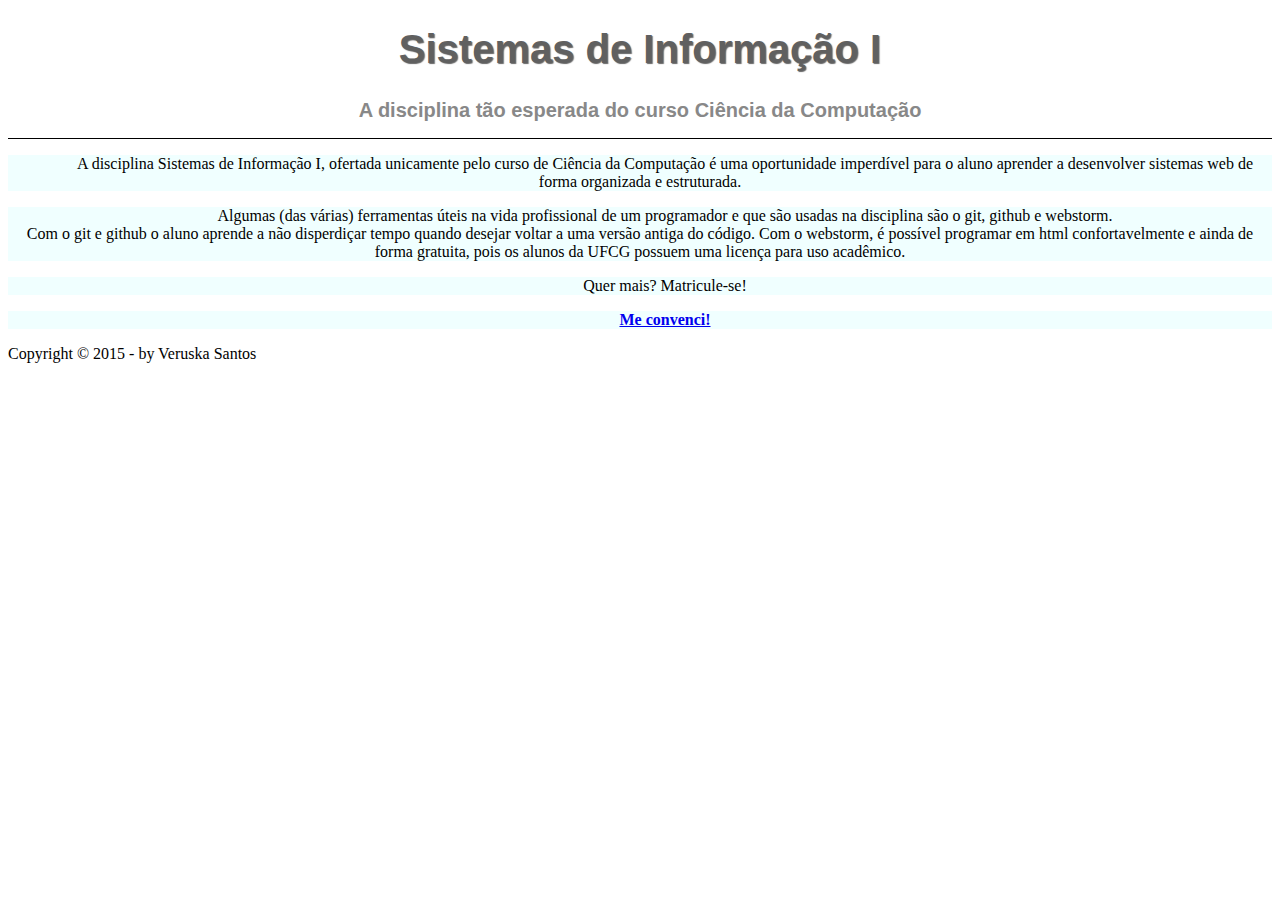
<file: estatica-css/index.html>
<!DOCTYPE html>

<html lang="pt-br">

<head>
    <meta charset="UTF-8"/>
    <link rel="stylesheet" href="estilo.css">
    <title>
        Sistemas de Informação I - UFCG
    </title>

</head>

<body>
<header id="cabecalho">
<h1>Sistemas de Informação I</h1>
<h2> A disciplina tão esperada do curso Ciência da Computação </h2>
</header>

<section id="Informacao">
    <p>A disciplina Sistemas de Informação I, ofertada unicamente pelo curso de Ciência da Computação é uma oportunidade imperdível para o aluno aprender a desenvolver sistemas web de forma organizada e estruturada.</p>
</section>

<section id="Ferramentas">
    <p >Algumas (das várias) ferramentas úteis na vida profissional de um programador e que são usadas na disciplina são o git, github e webstorm. <br>Com o git e github o aluno aprende a não disperdiçar tempo quando desejar voltar a uma versão antiga do código. Com o webstorm, é possível programar em html confortavelmente e ainda de forma gratuita, pois os alunos da UFCG possuem uma licença para uso acadêmico. </p>
</section>

<p >Quer mais? Matricule-se!</p>

<p> <b><a href="form.html">Me convenci!</a></b> </p>

<p><footer id="rodape"> Copyright &copy 2015 - by Veruska Santos</footer></p>
</body>
</html>
</file>
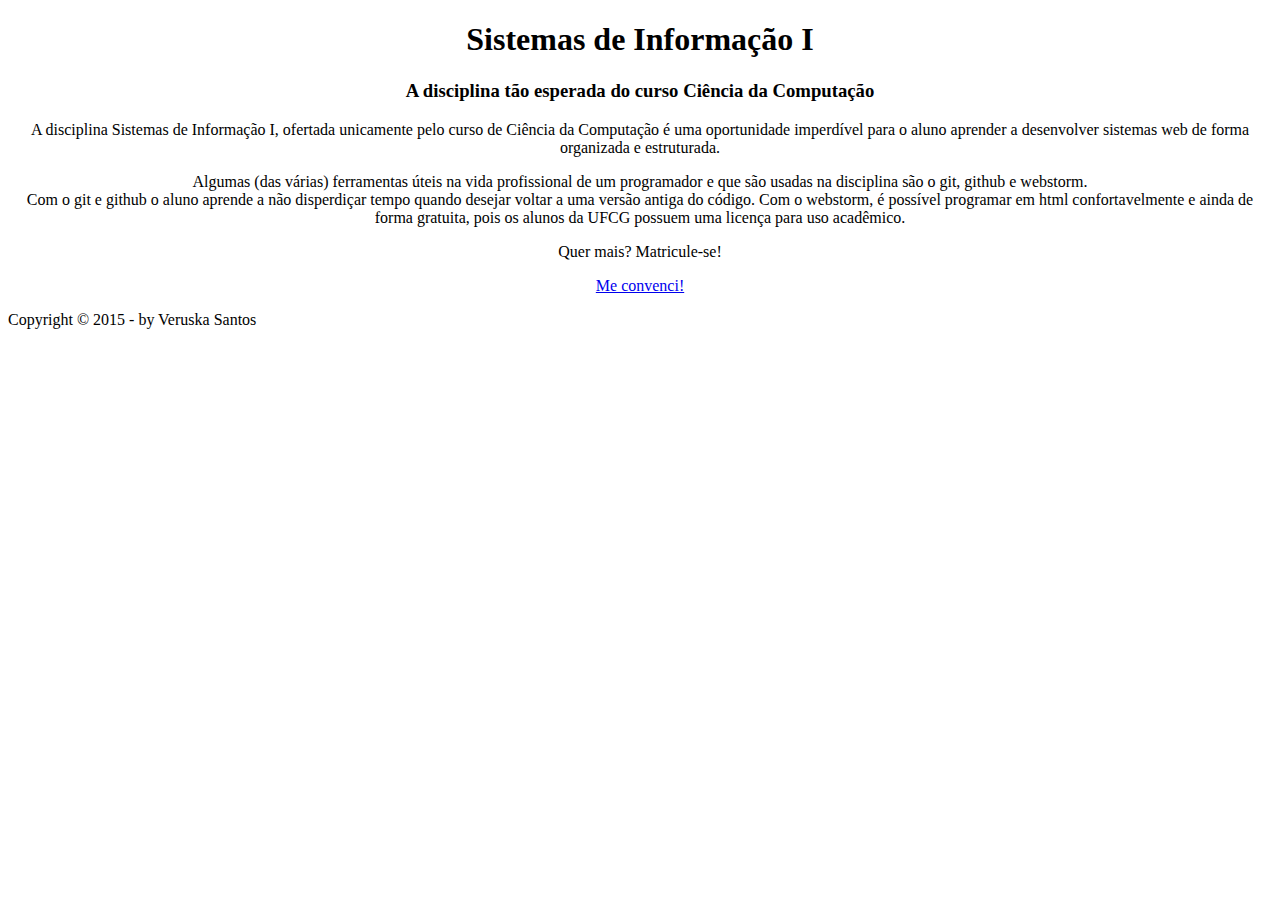
<file: estatica-simples/index.html>
<!DOCTYPE html>

<html lang="pt-br">

<head>

    <meta charset="UTF-8"/>
    <title>
            Sistemas de Informação I - UFCG
    </title>

</head>

<body>

    <h1 align="center">Sistemas de Informação I</h1>
    <h3 align="center"> A disciplina tão esperada do curso Ciência da Computação </h3>

    <section id="Informacao">
        <p align="center" tabindex="50px">A disciplina Sistemas de Informação I, ofertada unicamente pelo curso de Ciência da Computação é uma oportunidade imperdível para o aluno aprender a desenvolver sistemas web de forma organizada e estruturada.</p>
    </section>

    <section id="Ferramentas">
        <p align="center" tabindex="50px">Algumas (das várias) ferramentas úteis na vida profissional de um programador e que são usadas na disciplina são o git, github e webstorm. <br>Com o git e github o aluno aprende a não disperdiçar tempo quando desejar voltar a uma versão antiga do código. Com o webstorm, é possível programar em html confortavelmente e ainda de forma gratuita, pois os alunos da UFCG possuem uma licença para uso acadêmico. </p>
    </section>

    <p align="center">Quer mais? Matricule-se!</p>

    <p align="center"> <a href="form.html">Me convenci!</a> </p>

    <p><footer> Copyright &copy 2015 - by Veruska Santos</footer></p>

</body>
</html>
</file>
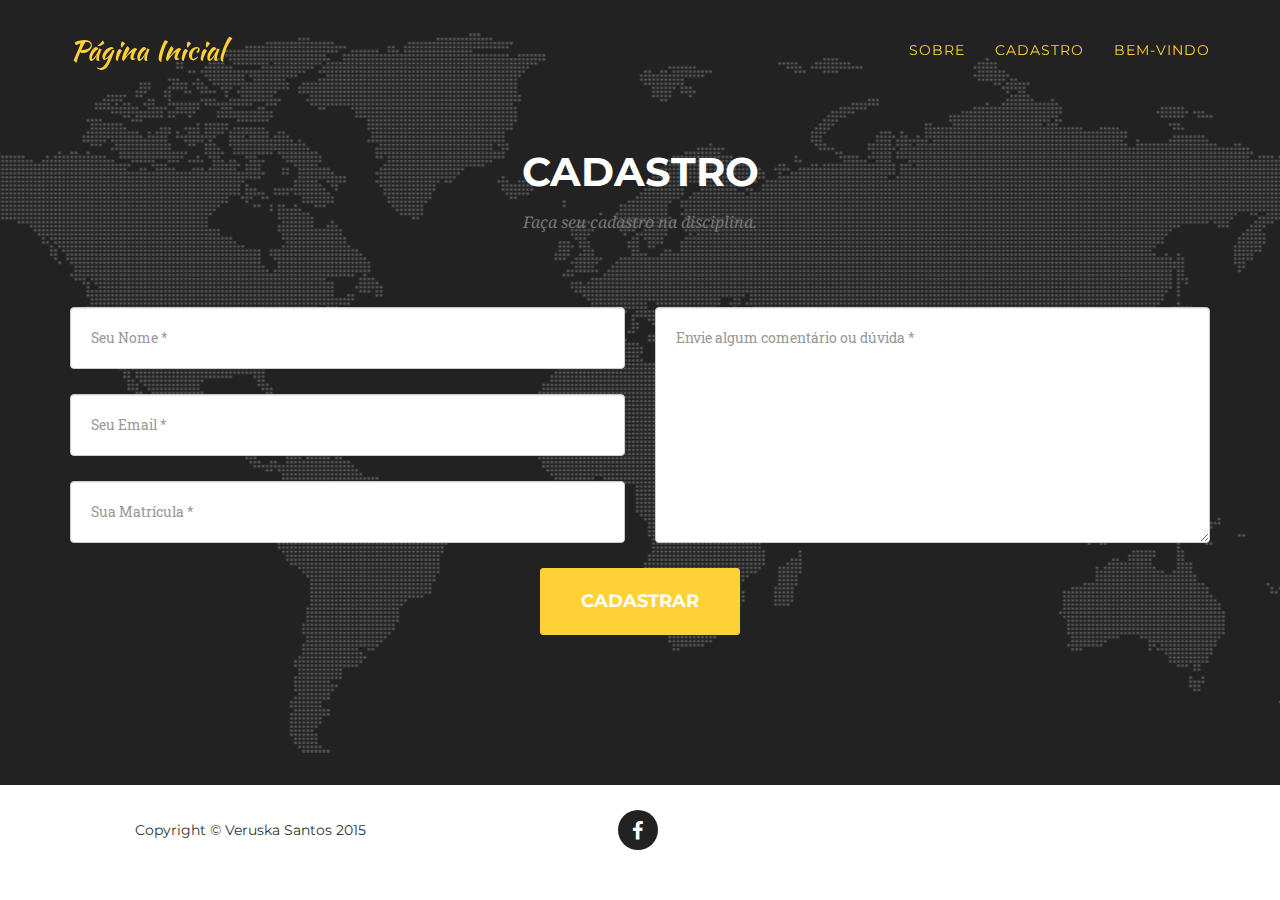
<file: dinamica/cadastro.html>
<!DOCTYPE html>

<html lang="en">

<head>

    <meta charset="utf-8">
    <meta http-equiv="X-UA-Compatible" content="IE=edge">
    <meta name="viewport" content="width=device-width, initial-scale=1">
    <meta name="description" content="Site da disciplina Sistemas da Informação I">
    <meta name="author" content="Veruska Santos">

    <title>Cadastro</title>

    <!-- Bootstrap Core CSS -->
    <link href="css/bootstrap.min.css" rel="stylesheet">

    <!-- Custom CSS -->
    <link href="css/agency.css" rel="stylesheet">

    <!-- Custom Fonts -->
    <link href="font-awesome/css/font-awesome.min.css" rel="stylesheet" type="text/css">
    <link href="https://fonts.googleapis.com/css?family=Montserrat:400,700" rel="stylesheet" type="text/css">
    <link href='https://fonts.googleapis.com/css?family=Kaushan+Script' rel='stylesheet' type='text/css'>
    <link href='https://fonts.googleapis.com/css?family=Droid+Serif:400,700,400italic,700italic' rel='stylesheet' type='text/css'>
    <link href='https://fonts.googleapis.com/css?family=Roboto+Slab:400,100,300,700' rel='stylesheet' type='text/css'>

</head>

<body id="page-cadastro" class="cadastro">

<!-- Navigation -->
<nav class="navbar navbar-default navbar-fixed-top">
    <div class="container">
        <!-- Brand and toggle get grouped for better mobile display -->
        <div class="navbar-header page-scroll">
            <button type="button" class="navbar-toggle" data-toggle="collapse" data-target="#bs-example-navbar-collapse-1">
                <span class="sr-only">Toggle navigation</span>
                <span class="icon-bar"></span>
                <span class="icon-bar"></span>
                <span class="icon-bar"></span>
            </button>
            <a class="navbar-brand page-scroll" href="index.html">Página Inicial</a>
        </div>

        <!-- Collect the nav links, forms, and other content for toggling -->
        <div class="collapse navbar-collapse" id="bs-example-navbar-collapse-1">
            <ul class="nav navbar-nav navbar-right">
                <li class="hidden">
                    <a href="index.html"></a>
                </li>
                <li>
                    <a class="page-scroll" href="sobre.html">Sobre</a>
                </li>
                <li>
                    <a class="page-scroll" href="cadastro.html">Cadastro</a>
                </li>
                <li>
                    <a class="page-scroll" href="obrigado.html">Bem-Vindo</a>
                </li>

            </ul>
        </div>
        <!-- /.navbar-collapse -->
    </div>
    <!-- /.container-fluid -->
</nav>

<!-- Contact Section -->
<section id="contact">
    <div class="container">
        <div class="row">
            <div class="col-lg-12 text-center">
                <h2 class="section-heading">Cadastro</h2>
                <h3 class="section-subheading text-muted">Faça seu cadastro na disciplina.</h3>
            </div>
        </div>
        <div class="row">
            <div class="col-lg-12">
                <form name="sentMessage" method="post" action="obrigado.html" id="contactForm">
                    <div class="row">
                        <div class="col-md-6">
                            <div class="form-group">
                                <input type="text" class="form-control" placeholder="Seu Nome *" id="nome" required data-validation-required-message="Por favor, digite seu nome.">
                                <p class="help-block text-danger"></p>
                            </div>
                            <div class="form-group">
                                <input type="email" class="form-control" placeholder="Seu Email *" id="email" required data-validation-required-message="Por favor, digite seu email.">
                                <p class="help-block text-danger"></p>
                            </div>
                            <div class="form-group">
                                <input type="tel" class="form-control" maxlength="9" placeholder="Sua Matrícula *" id="matricula" required data-validation-required-message="Por favor, digite sua matrícula.">
                                <p class="help-block text-danger"></p>
                            </div>
                        </div>
                        <div class="col-md-6">
                            <div class="form-group">
                                <textarea class="form-control" placeholder="Envie algum comentário ou dúvida *" id="mensagem" required data-validation-required-message="Please enter a message."></textarea>
                                <p class="help-block text-danger"></p>
                            </div>
                        </div>
                        <div class="clearfix"></div>
                        <div class="col-lg-12 text-center">
                            <div id="success"></div>

                            <button type="submit" class="btn btn-xl">Cadastrar</button>
                            <!--a href="obrigado.html" class="page-scroll btn btn-xl">Cadastrar!</a-->
                        </div>
                    </div>
                </form>
            </div>
        </div>
    </div>
</section>

<footer>
    <div class="container">
        <div class="row">
            <div class="col-md-4">
                <span class="copyright">Copyright &copy; Veruska Santos 2015</span>
            </div>
            <div class="col-md-4">
                <ul class="list-inline social-buttons">
                    <li><a href="https://www.facebook.com/ComputacaoUFCG?fref=ts" target="_blank"><i class="fa fa-facebook"></i></a>
                    </li>
                </ul>
            </div>
        </div>
    </div>
</footer>

</body>
</html>
</file>
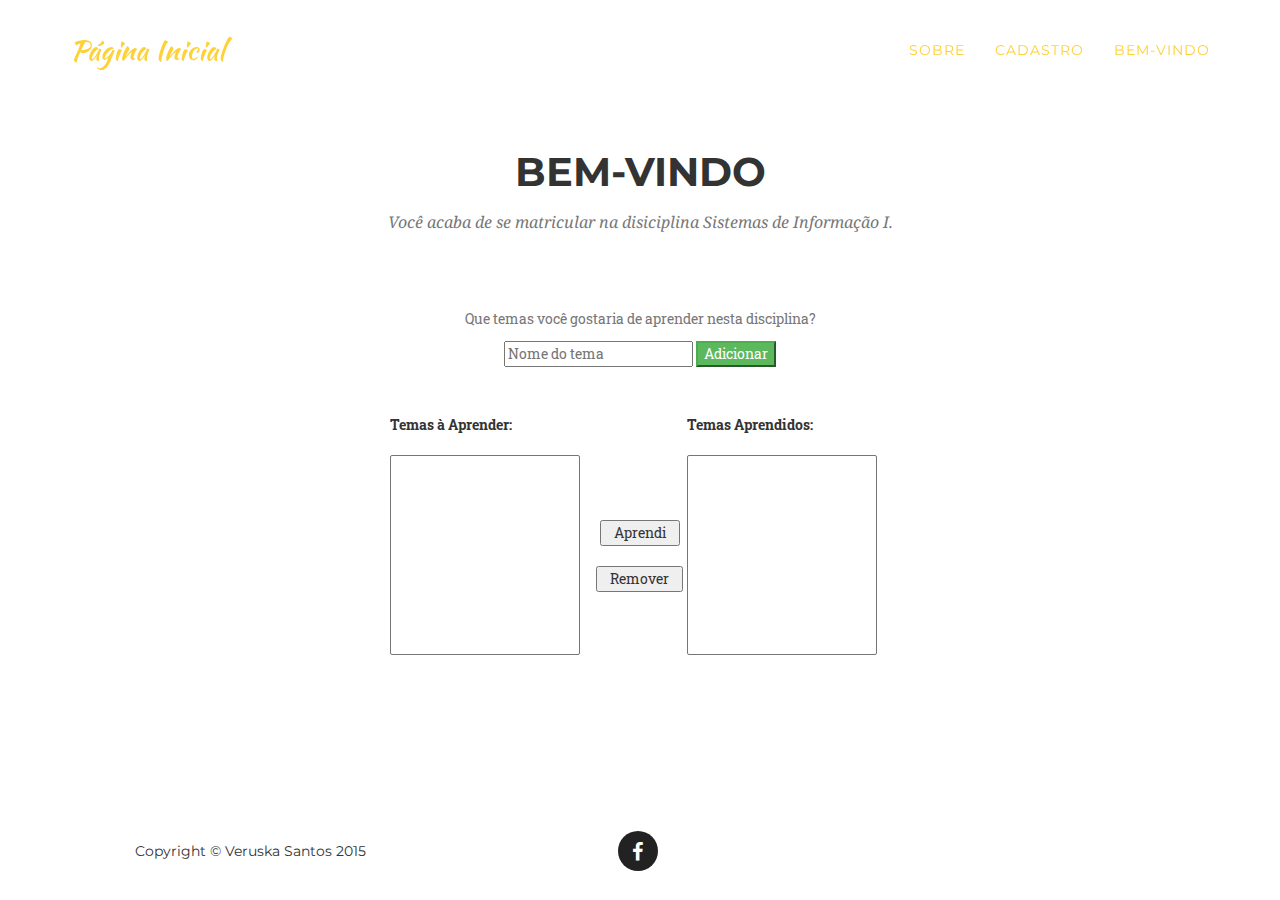
<file: dinamica/obrigado.html>
<!DOCTYPE html>

<html lang="pt-br">

<head>

    <meta charset="utf-8">
    <meta name="viewport" content="width=device-width, initial-scale=1">
    <meta name="description" content="Site da disciplina Sistemas da Informação I">
    <meta name="author" content="Veruska Santos">

    <title>Bem-Vindo</title>

    <!-- Bootstrap Core CSS -->
    <link href="css/bootstrap.min.css" rel="stylesheet">

    <!-- Custom CSS -->
    <link href="css/agency.css" rel="stylesheet">
    <link href="css/style.css" rel="stylesheet">

    <!-- Custom Fonts -->
    <link href="font-awesome/css/font-awesome.min.css" rel="stylesheet" type="text/css">
    <link href="https://fonts.googleapis.com/css?family=Montserrat:400,700" rel="stylesheet" type="text/css">
    <link href='https://fonts.googleapis.com/css?family=Kaushan+Script' rel='stylesheet' type='text/css'>
    <link href='https://fonts.googleapis.com/css?family=Droid+Serif:400,700,400italic,700italic' rel='stylesheet' type='text/css'>
    <link href='https://fonts.googleapis.com/css?family=Roboto+Slab:400,100,300,700' rel='stylesheet' type='text/css'>

    <!-- Java Script -->
    <script src="http://code.jquery.com/jquery-2.1.3.min.js"></script>
    <script src="js/obrigado.js"></script>

</head>

<body id="page-end" class="obrigado">

<!-- Navigation -->
<nav class="navbar navbar-default navbar-fixed-top">
    <div class="container">
        <!-- Brand and toggle get grouped for better mobile display -->
        <div class="navbar-header page-scroll">
            <button type="button" class="navbar-toggle" data-toggle="collapse" data-target="#bs-example-navbar-collapse-1">
                <span class="sr-only">Toggle navigation</span>
                <span class="icon-bar"></span>
                <span class="icon-bar"></span>
                <span class="icon-bar"></span>
            </button>
            <a class="navbar-brand page-scroll" href="index.html">Página Inicial</a>
        </div>

        <!-- Collect the nav links, forms, and other content for toggling -->
        <div class="collapse navbar-collapse" id="bs-example-navbar-collapse-1">
            <ul class="nav navbar-nav navbar-right">
                <li class="hidden">
                    <a href="index.html"></a>
                </li>
                <li>
                    <a class="page-scroll" href="sobre.html">Sobre</a>
                </li>
                <li>
                    <a class="page-scroll" href="cadastro.html">Cadastro</a>
                </li>
                <li>
                    <a class="page-scroll" href="obrigado.html">Bem-Vindo</a>
                </li>

            </ul>
        </div>
        <!-- /.navbar-collapse -->
    </div>
    <!-- /.container-fluid -->
</nav>

<!-- About Section -->
<section id="about">
    <div class="container">
        <div class="row">
            <div class="col-lg-12 text-center">
                <h2 class="section-heading">Bem-Vindo</h2>
                <h3 class="section-subheading text-muted">Você acaba de se matricular na disiciplina Sistemas de Informação I.</h3>
            </div>
        </div>


        <div class="row">
            <div class="col-lg-12 text-center">
                <p class="text-muted"> Que temas você gostaria de aprender nesta disciplina?</p>
                <div class="enviar">
                    <div class="navbar-form">
                        <input type="text" class="span2" id="campo" placeholder="Nome do tema">
                        <button type="button" class="btn-success" id="adicionar">Adicionar</button>
                    </div>
                </div>
                <br/>
                <br/>
            </div>


            <table id="table" style='width:500px;' align="center">
                <tr>
                    <td id="title1">
                        <b>Temas à Aprender:</b><br/><br/>
                        <select multiple="multiple" id='lstBox1'></select>
                </td>
                <td  id="title3">
                    <br/><br/><input type='button' id='btnAprendi' value ='  Aprendi  '/>
                    <br/> <br/><input type='button' id='btnRemover' value ='  Remover  '/>
                </td>
                <td id="title2">
                    <b>Temas Aprendidos: </b><br/><br/>
                    <select multiple="multiple" id='lstBox2'></select>
                </td>
            </tr>
        </table>
        </div>
    </div>
</section>

<footer>
    <div class="container">
        <div class="row">
            <div class="col-md-4">
                <span class="copyright">Copyright &copy; Veruska Santos 2015</span>
            </div>
            <div class="col-md-4">
                <ul class="list-inline social-buttons">
                    <li><a href="https://www.facebook.com/ComputacaoUFCG?fref=ts" target="_blank"><i class="fa fa-facebook"></i></a>
                    </li>
                </ul>
            </div>
        </div>
    </div>
</footer>

</body>
</html>
</file>
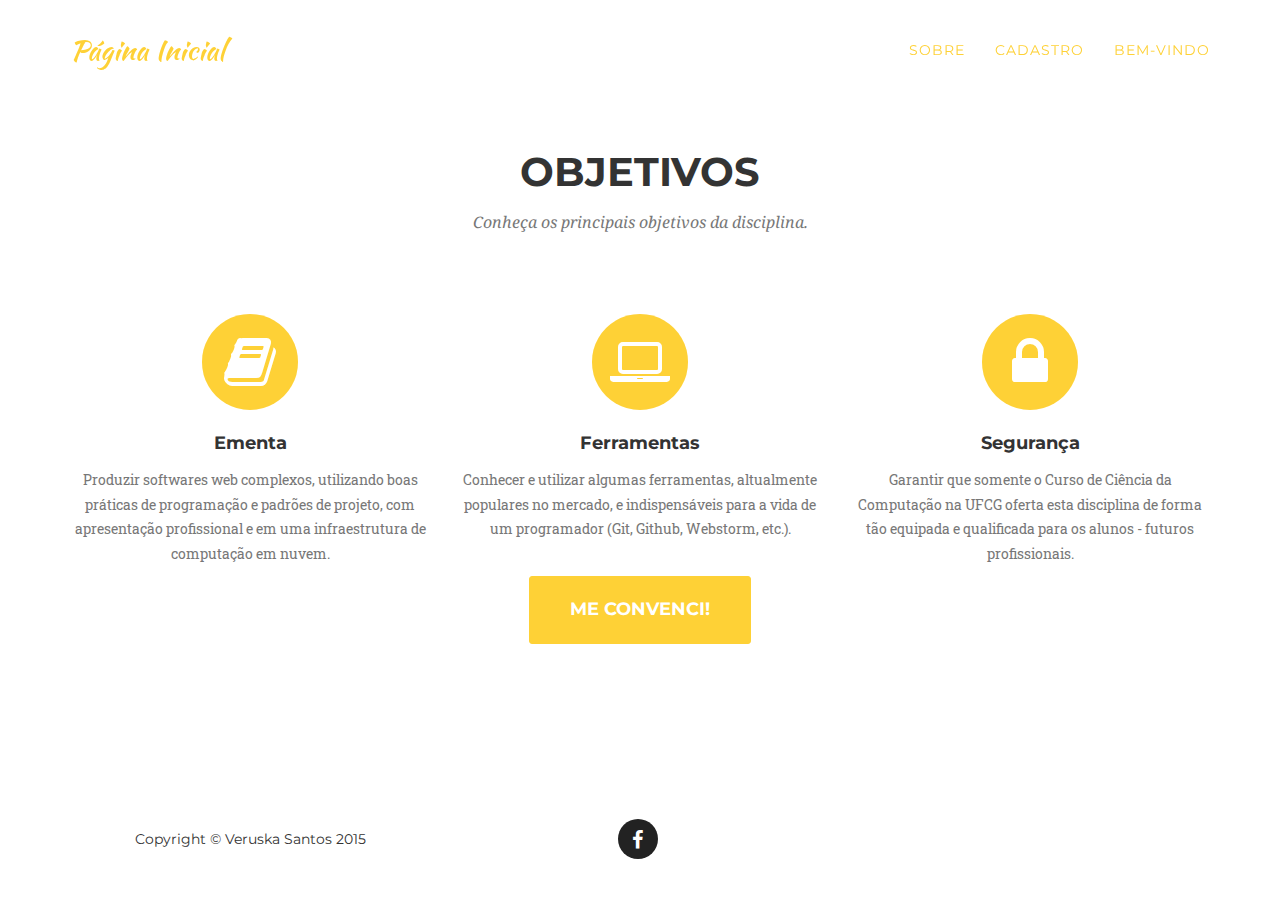
<file: dinamica/sobre.html>
<!DOCTYPE html>
<html lang="pt-br">

<head>

    <meta charset="utf-8">
    <meta http-equiv="X-UA-Compatible" content="IE=edge">
    <meta name="viewport" content="width=device-width, initial-scale=1">
    <meta name="description" content="Site da disciplina Sistemas da Informação I">
    <meta name="author" content="Veruska Santos">

    <title>Sistemas de Informação I</title>

    <!-- Bootstrap Core CSS -->
    <link href="css/bootstrap.min.css" rel="stylesheet">

    <!-- Custom CSS -->
    <link href="css/agency.css" rel="stylesheet">

    <!-- Custom Fonts -->
    <link href="font-awesome/css/font-awesome.min.css" rel="stylesheet" type="text/css">
    <link href="https://fonts.googleapis.com/css?family=Montserrat:400,700" rel="stylesheet" type="text/css">
    <link href='https://fonts.googleapis.com/css?family=Kaushan+Script' rel='stylesheet' type='text/css'>
    <link href='https://fonts.googleapis.com/css?family=Droid+Serif:400,700,400italic,700italic' rel='stylesheet' type='text/css'>
    <link href='https://fonts.googleapis.com/css?family=Roboto+Slab:400,100,300,700' rel='stylesheet' type='text/css'>

</head>

<body id="page-sobre" class="sobre">

<!-- Navigation -->
<nav class="navbar navbar-default navbar-fixed-top">
    <div class="container">
        <!-- Brand and toggle get grouped for better mobile display -->
        <div class="navbar-header page-scroll">
            <button type="button" class="navbar-toggle" data-toggle="collapse" data-target="#bs-example-navbar-collapse-1">
                <span class="sr-only">Toggle navigation</span>
                <span class="icon-bar"></span>
                <span class="icon-bar"></span>
                <span class="icon-bar"></span>
            </button>
            <a class="navbar-brand page-scroll" href="index.html">Página Inicial</a>
        </div>

        <!-- Collect the nav links, forms, and other content for toggling -->
        <div class="collapse navbar-collapse" id="bs-example-navbar-collapse-1">
            <ul class="nav navbar-nav navbar-right">
                <li class="hidden">
                    <a href="#page-top"></a>
                </li>
                <li>
                    <a class="page-scroll" href="sobre.html">Sobre</a>
                </li>
                <li>
                    <a class="page-scroll" href="cadastro.html">Cadastro</a>
                </li>
                <li>
                    <a class="page-scroll" href="obrigado.html">Bem-Vindo</a>
                </li>

            </ul>
        </div>
        <!-- /.navbar-collapse -->
    </div>
    <!-- /.container-fluid -->
</nav>

<section id="services">
<div class="container">
    <div class="row">
        <div class="col-lg-12 text-center">
            <h2 class="section-heading">Objetivos</h2>
            <h3 class="section-subheading text-muted">Conheça os principais objetivos da disciplina.</h3>
        </div>
    </div>
    <div class="row text-center">
        <div class="col-md-4">
                    <span class="fa-stack fa-4x">
                        <i class="fa fa-circle fa-stack-2x text-primary"></i>
                        <i class="fa fa-book fa-stack-1x fa-inverse"></i>
                    </span>
            <h4 class="service-heading">Ementa</h4>
            <p class="text-muted">Produzir softwares web complexos, utilizando boas práticas de programação e padrões de projeto, com apresentação profissional e em uma infraestrutura de computação em nuvem.</p>
        </div>
        <div class="col-md-4">
                    <span class="fa-stack fa-4x">
                        <i class="fa fa-circle fa-stack-2x text-primary"></i>
                        <i class="fa fa-laptop fa-stack-1x fa-inverse"></i>
                    </span>
            <h4 class="service-heading">Ferramentas</h4>
            <p class="text-muted">Conhecer e utilizar algumas ferramentas, altualmente populares no mercado, e indispensáveis para a vida de um programador (Git, Github, Webstorm, etc.).</p>
        </div>
        <div class="col-md-4">
                    <span class="fa-stack fa-4x">
                        <i class="fa fa-circle fa-stack-2x text-primary"></i>
                        <i class="fa fa-lock fa-stack-1x fa-inverse"></i>
                    </span>
            <h4 class="service-heading">Segurança</h4>
            <p class="text-muted">Garantir que somente o Curso de Ciência da Computação na UFCG oferta esta disciplina de forma tão equipada e qualificada para os alunos - futuros profissionais.</p>
        </div>

        <a href="cadastro.html" class="page-scroll btn btn-xl">Me convenci!</a>
    </div>
</div>
    </section>

<footer>
    <div class="container">
        <div class="row">
            <div class="col-md-4">
                <span class="copyright">Copyright &copy; Veruska Santos 2015</span>
            </div>
            <div class="col-md-4">
                <ul class="list-inline social-buttons">
                    <li><a href="https://www.facebook.com/ComputacaoUFCG?fref=ts" target="_blank"><i class="fa fa-facebook"></i></a>
                    </li>
                </ul>
            </div>
        </div>
    </div>
</footer>

</body>
</html>
</file>
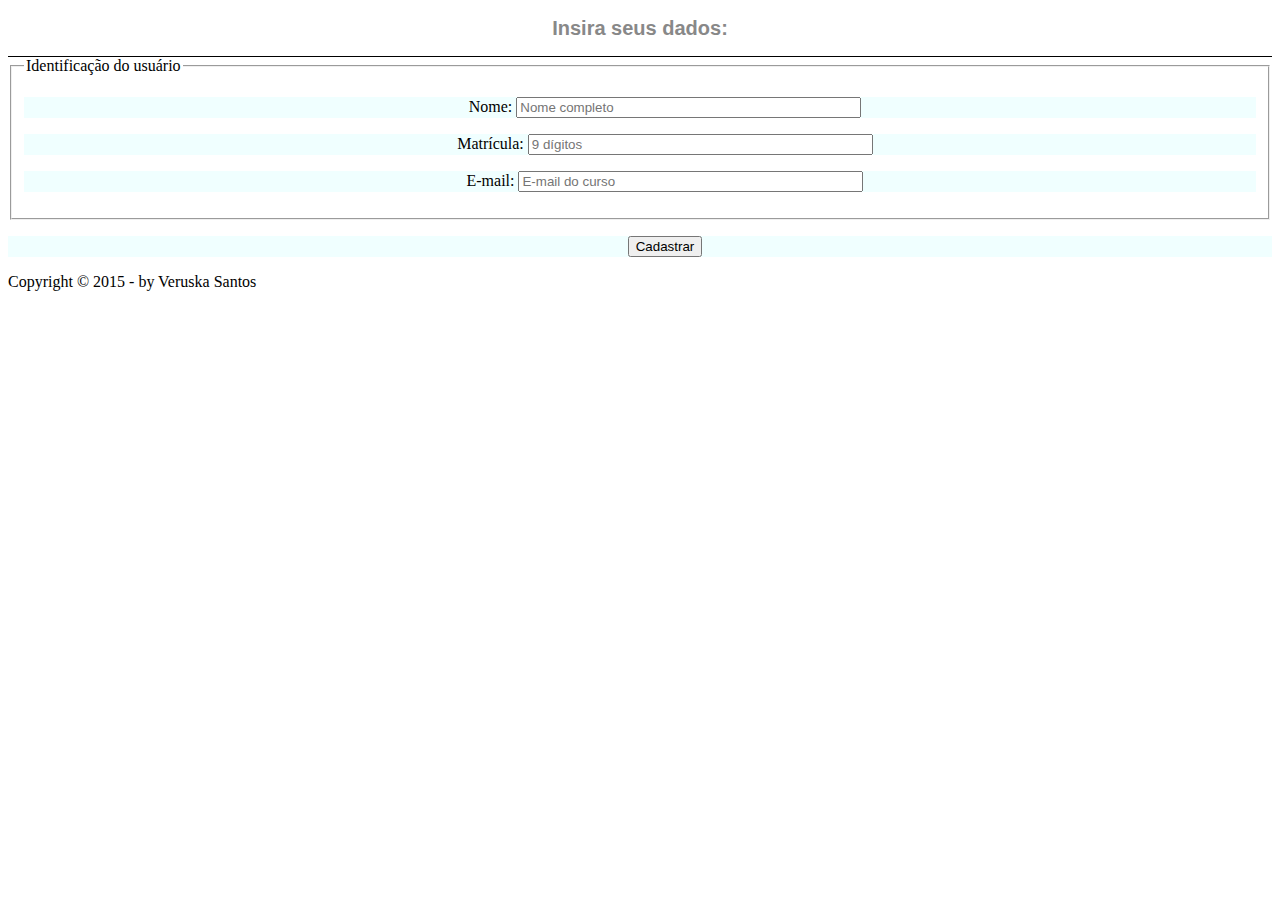
<file: estatica-css/form.html>
<!DOCTYPE html>
<html lang="pt-br">

<head>
    <meta charset="UTF-8">
    <link rel="stylesheet" href="estilo.css">
    <title> Dados </title>
</head>

<body>

    <header id="cabecalho"> <h2>Insira seus dados:</h2></header>

    <form action="obrigado.html">
         <fieldset id="usuario"> <legend> Identificação do usuário</legend>
            <p><label for="cNome">Nome:</label> <input type="text" id="cNome" size="40" placeholder="Nome completo"/> </p>
            <p><label for="cMatricula">Matrícula:</label> <input type="text" id="cMatricula" size="40" maxlength="9" placeholder="9 dígitos"/></p>
            <p><label for="cMail">E-mail:</label> <input type="email" id="cMail" size="40" placeholder="E-mail do curso"/></p>
         </fieldset>

    <p><input type="submit" name="botaoCadastrar" value="Cadastrar"></p>

    </form>

<p><footer id="rodape">Copyright &copy; 2015 - by Veruska Santos</footer></p>
</body>
</html>
</file>
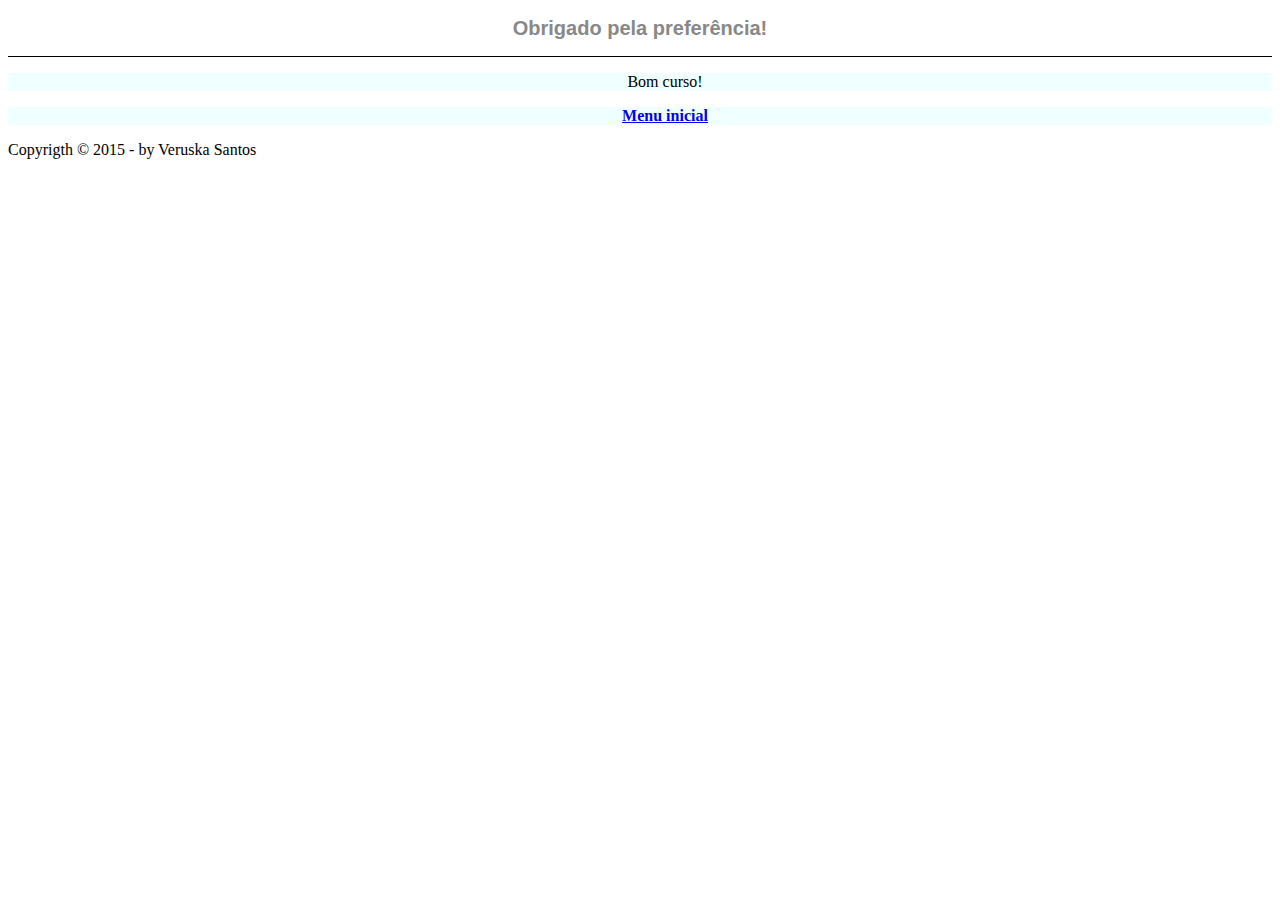
<file: estatica-css/obrigado.html>
<!DOCTYPE html>
<html lang="pt-br">

<head>
    <meta charset="UTF-8"/>
    <link rel="stylesheet" href="estilo.css">
    <title> Obrigado </title>

</head>

<body>

    <header id="cabecalho"> <h2>Obrigado pela preferência!</h2></header>

    <p>Bom curso!</p>
    <p id="link"><b><a href="index.html"> Menu inicial</a></b></p>

    <p><footer id="rodape">Copyrigth &copy; 2015 - by Veruska Santos</footer></p>

</body>
</html>
</file>
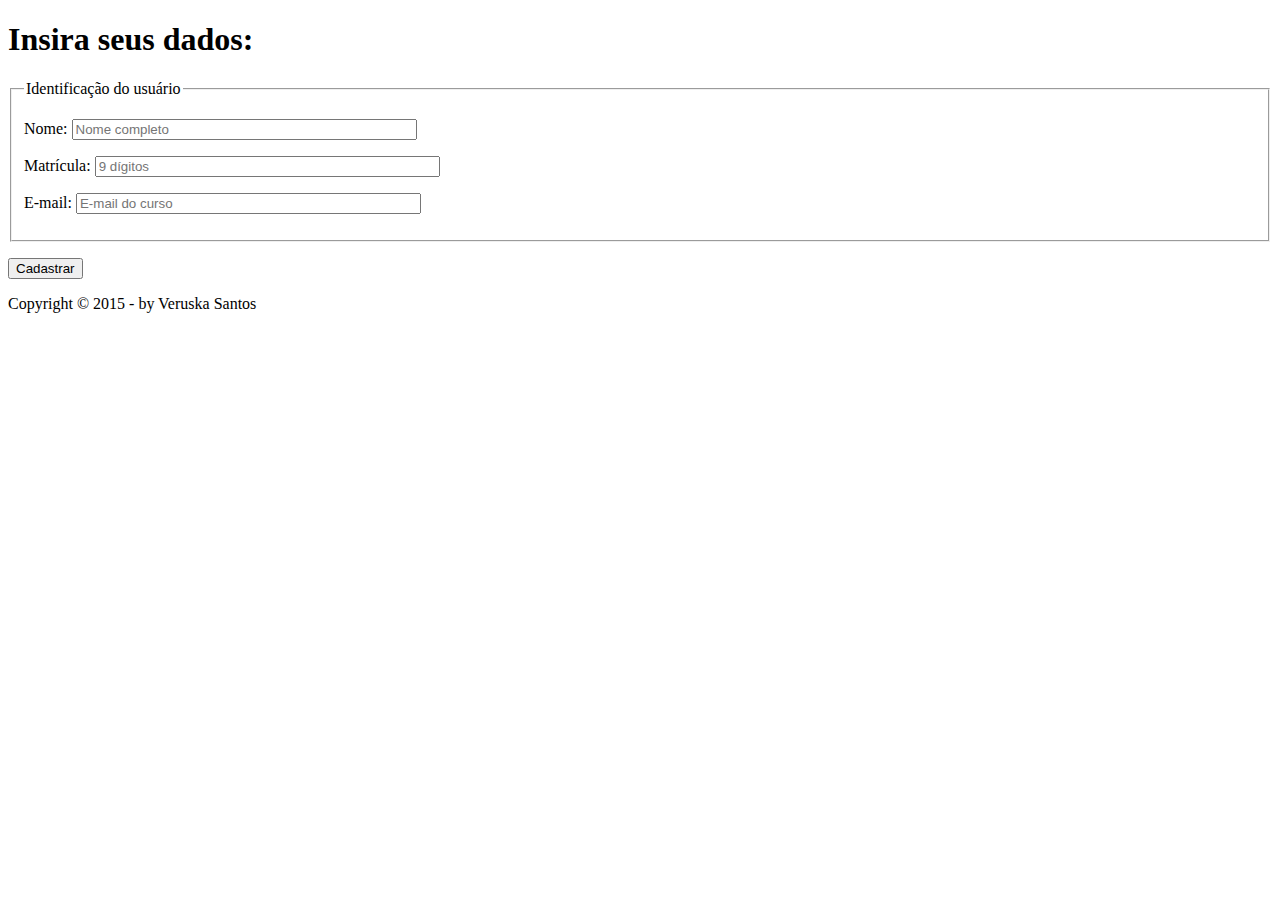
<file: estatica-simples/form.html>
<!DOCTYPE html>
<html lang="pt-br">

<head>
    <meta charset="UTF-8">
    <title> Dados </title>
</head>

<body>
    <h1>Insira seus dados:</h1>
    <form action="obrigado.html">
        <fieldset id="usuario"> <legend> Identificação do usuário</legend>
            <p><label for="cNome">Nome:</label> <input type="text" id="cNome" size="40" placeholder="Nome completo"/> </p>
            <p><label for="cMatricula">Matrícula:</label> <input type="text" id="cMatricula" size="40" maxlength="9" placeholder="9 dígitos"/></p>
            <p><label for="cMail">E-mail:</label> <input type="email" id="cMail" size="40" placeholder="E-mail do curso"/></p>
        </fieldset>

    <p><input type="submit" name="botaoCadastrar" value="Cadastrar"></p>

    </form>

    <p><footer>Copyright &copy; 2015 - by Veruska Santos</footer></p>
</body>
</html>
</file>
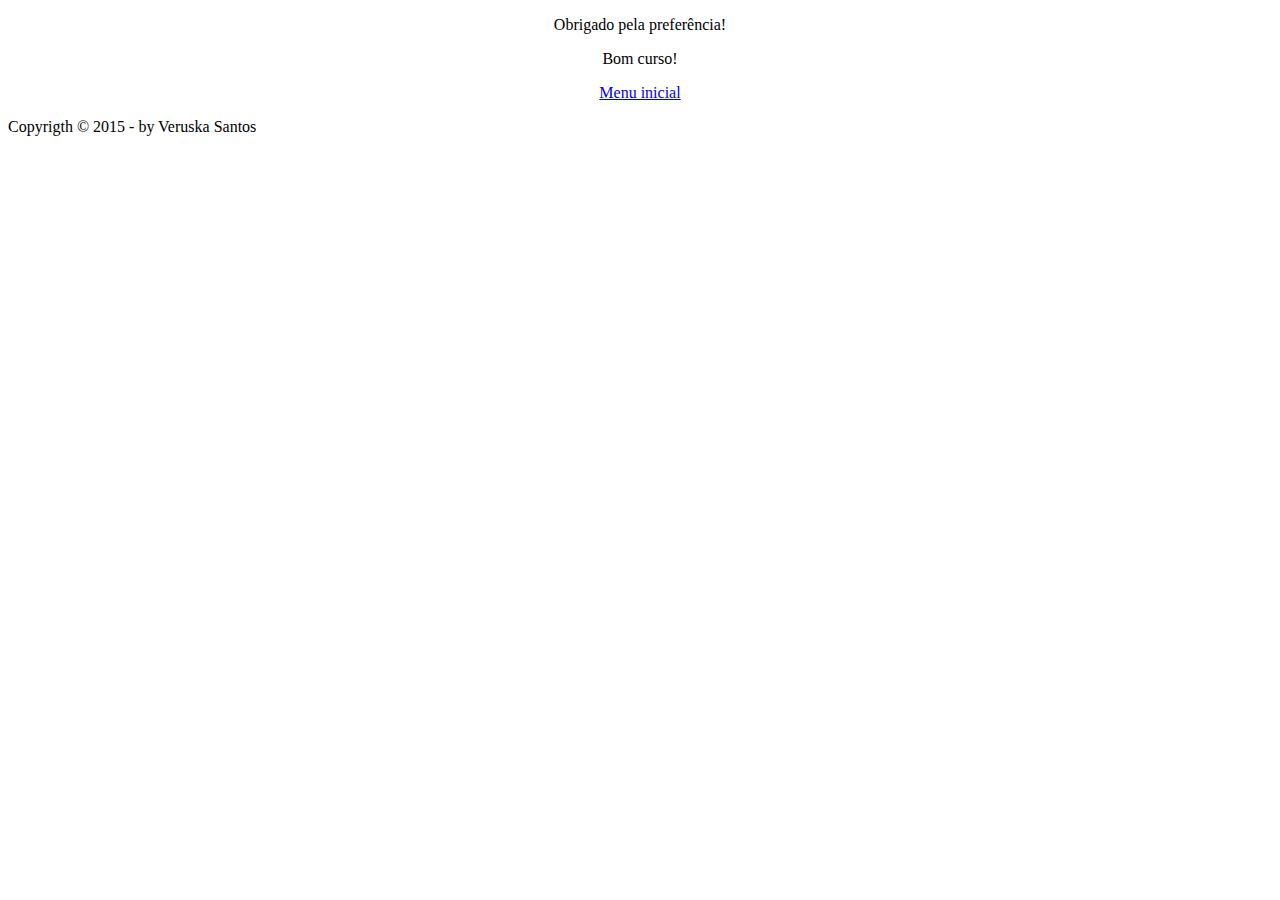
<file: estatica-simples/obrigado.html>
<!DOCTYPE html>
        <html lang="pt-br">

<head>
<meta charset="UTF-8"/>
    <title> Obrigado </title>
</head>

<body>
    <p align="center">Obrigado pela preferência!</p>
    <p align="center">Bom curso!</p>
    <p align="center"><a href="index.html"> Menu inicial</a></p>

    <p><footer>Copyrigth &copy; 2015 - by Veruska Santos</footer></p>
</body>

</html>
</file>
<file: estatica-css/estilo.css>
@charset "UTF-8";

p {
    text-align: center;
    text-indent: 50px;
    background-color: azure;
}

header#cabecalho h1{
   font-family: Arial, sans-serif;
    font-size: 30pt;
    color: #606060;
    text-shadow: 1px 1px 1px rgba(0,0,0,.6);

}

header#cabecalho h2{
    font-family: Arial, sans-serif;
    font-size: 15pt;
    color: #888888;
}

header#cabecalho {
    text-align: center;
    border-bottom: 1px black solid;
}
</file>
<file: dinamica/css/style.css>
#lstBox1, #lstBox2{

    height: 200px;
    width: 190px;
}

#title1, #title2{
    width:160px;
}

#title3{
    width:50px;
    text-align:center;
    vertical-align:middle;
}
</file>
<file: dinamica/css/agency.css>
/*!
 * Start Bootstrap - Agency Bootstrap Theme (http://startbootstrap.com)
 * Code licensed under the Apache License v2.0.
 * For details, see http://www.apache.org/licenses/LICENSE-2.0.
 */

body {
    overflow-x: hidden;
    font-family: "Roboto Slab","Helvetica Neue",Helvetica,Arial,sans-serif;
}

.text-muted {
    color: #777;
}

.text-primary {
    color: #fed136;
}

p {
    font-size: 14px;
    line-height: 1.75;
}

p.large {
    font-size: 16px;
}

a,
a:hover,
a:focus,
a:active,
a.active {
    outline: 0;
}

a {
    color: #fed136;
}

a:hover,
a:focus,
a:active,
a.active {
    color: #fec503;
}

h1,
h2,
h3,
h4,
h5,
h6 {
    text-transform: uppercase;
    font-family: Montserrat,"Helvetica Neue",Helvetica,Arial,sans-serif;
    font-weight: 700;
}



.img-centered {
    margin: 0 auto;
}

.bg-light-gray {
    background-color: #f7f7f7;
}

.bg-darkest-gray {
    background-color: #222;
}

.btn-primary {
    border-color: #fed136;
    text-transform: uppercase;
    font-family: Montserrat,"Helvetica Neue",Helvetica,Arial,sans-serif;
    font-weight: 700;
    color: #fff;
    background-color: #fed136;
}

.btn-primary:hover,
.btn-primary:focus,
.btn-primary:active,
.btn-primary.active,
.open .dropdown-toggle.btn-primary {
    border-color: #f6bf01;
    color: #fff;
    background-color: #fec503;
}

.btn-primary:active,
.btn-primary.active,
.open .dropdown-toggle.btn-primary {
    background-image: none;
}

.btn-primary.disabled,
.btn-primary[disabled],
fieldset[disabled] .btn-primary,
.btn-primary.disabled:hover,
.btn-primary[disabled]:hover,
fieldset[disabled] .btn-primary:hover,
.btn-primary.disabled:focus,
.btn-primary[disabled]:focus,
fieldset[disabled] .btn-primary:focus,
.btn-primary.disabled:active,
.btn-primary[disabled]:active,
fieldset[disabled] .btn-primary:active,
.btn-primary.disabled.active,
.btn-primary[disabled].active,
fieldset[disabled] .btn-primary.active {
    border-color: #fed136;
    background-color: #fed136;
}

.btn-primary .badge {
    color: #fed136;
    background-color: #fff;
}

.btn-xl {
    padding: 20px 40px;
    border-color: #fed136;
    border-radius: 3px;
    text-transform: uppercase;
    font-family: Montserrat,"Helvetica Neue",Helvetica,Arial,sans-serif;
    font-size: 18px;
    font-weight: 700;
    color: #fff;
    background-color: #fed136;
}

.btn-xl:hover,
.btn-xl:focus,
.btn-xl:active,
.btn-xl.active,
.open .dropdown-toggle.btn-xl {
    border-color: #f6bf01;
    color: #fff;
    background-color: #fec503;
}

.btn-xl:active,
.btn-xl.active,
.open .dropdown-toggle.btn-xl {
    background-image: none;
}

.btn-xl.disabled,
.btn-xl[disabled],
fieldset[disabled] .btn-xl,
.btn-xl.disabled:hover,
.btn-xl[disabled]:hover,
fieldset[disabled] .btn-xl:hover,
.btn-xl.disabled:focus,
.btn-xl[disabled]:focus,
fieldset[disabled] .btn-xl:focus,
.btn-xl.disabled:active,
.btn-xl[disabled]:active,
fieldset[disabled] .btn-xl:active,
.btn-xl.disabled.active,
.btn-xl[disabled].active,
fieldset[disabled] .btn-xl.active {
    border-color: #fed136;
    background-color: #fed136;
}

.btn-xl .badge {
    color: #fed136;
    background-color: #fff;
}

.navbar-default {
    border-color: transparent;
    background-color: #222;
}

.navbar-default .navbar-brand {
    font-family: "Kaushan Script","Helvetica Neue",Helvetica,Arial,cursive;
    color: #fed136;
}

.navbar-default .navbar-brand:hover,
.navbar-default .navbar-brand:focus,
.navbar-default .navbar-brand:active,
.navbar-default .navbar-brand.active {
    color: #fec503;
}

.navbar-default .navbar-collapse {
    border-color: rgba(255,255,255,.02);
}

.navbar-default .navbar-toggle {
    border-color: #fed136;
    background-color: #fed136;
}

.navbar-default .navbar-toggle .icon-bar {
    background-color: #fff;
}

.navbar-default .navbar-toggle:hover,
.navbar-default .navbar-toggle:focus {
    background-color: #fed136;
}

.navbar-default .nav li a {
    text-transform: uppercase;
    font-family: Montserrat,"Helvetica Neue",Helvetica,Arial,sans-serif;
    font-weight: 400;
    letter-spacing: 1px;
    color: #fed136;
}

.navbar-default .nav li a:hover,
.navbar-default .nav li a:focus {
    outline: 0;
    color: #fed136;
}

.navbar-default .navbar-nav>.active>a {
    border-radius: 0;
    color: #fff;
    background-color: #fed136;
}

.navbar-default .navbar-nav>.active>a:hover,
.navbar-default .navbar-nav>.active>a:focus {
    color: #fff;
    background-color: #fec503;
}

@media(min-width:768px) {
    .navbar-default {
        padding: 25px 0;
        border: 0;
        background-color: transparent;
        -webkit-transition: padding .3s;
        -moz-transition: padding .3s;
        transition: padding .3s;
    }

    .navbar-default .navbar-brand {
        font-size: 2em;
        -webkit-transition: all .3s;
        -moz-transition: all .3s;
        transition: all .3s;
    }

    .navbar-default .navbar-nav>.active>a {
        border-radius: 3px;
    }

    .navbar-default.navbar-shrink {
        padding: 10px 0;
        background-color: #222;
    }

    .navbar-default.navbar-shrink .navbar-brand {
        font-size: 1.5em;
    }
}


header {
    text-align: center;
    color: #fff;
    background-attachment: scroll;
    background-image: url(../img/header-bg.jpg);
    background-position: center center;
    background-repeat: repeat;
    -webkit-background-size: cover;
    -moz-background-size: cover;
    background-size: cover;
    -o-background-size: cover;
}

header .intro-text {
    padding-top: 100px;
    padding-bottom: 50px;
}

header .intro-text .intro-lead-in {
    margin-bottom: 25px;
    font-family: "Droid Serif","Helvetica Neue",Helvetica,Arial,sans-serif;
    font-size: 22px;
    font-style: italic;
    line-height: 22px;
}

header .intro-text .intro-heading {
    margin-bottom: 25px;
    text-transform: uppercase;
    font-family: Montserrat,"Helvetica Neue",Helvetica,Arial,sans-serif;
    font-size: 50px;
    font-weight: 700;
    line-height: 50px;
}

@media(min-width:768px) {
    header .intro-text {
        padding-top: 300px;
        padding-bottom: 200px;
    }

    header .intro-text .intro-lead-in {
        margin-bottom: 25px;
        font-family: "Droid Serif","Helvetica Neue",Helvetica,Arial,sans-serif;
        font-size: 40px;
        font-style: italic;
        line-height: 40px;
    }

    header .intro-text .intro-heading {
        margin-bottom: 50px;
        text-transform: uppercase;
        font-family: Montserrat,"Helvetica Neue",Helvetica,Arial,sans-serif;
        font-size: 70px;
        font-weight: 700;
        line-height: 75px;
    }
}

section {
    padding: 100px 0;
}

section h2.section-heading {
    margin-top: 0;
    margin-bottom: 15px;
    font-size: 40px;
}

section h3.section-subheading {
    margin-bottom: 75px;
    text-transform: none;
    font-family: "Droid Serif","Helvetica Neue",Helvetica,Arial,sans-serif;
    font-size: 16px;
    font-style: italic;
    font-weight: 400;
}

@media(min-width:768px) {
    section {
        padding: 150px 0;
    }
}

.service-heading {
    margin: 15px 0;
    text-transform: none;
}

#portfolio .portfolio-item {
    right: 0;
    margin: 0 0 15px;
}

#portfolio .portfolio-item .portfolio-link {
    display: block;
    position: relative;
    margin: 0 auto;
    max-width: 400px;
}

#portfolio .portfolio-item .portfolio-link .portfolio-hover {
    position: absolute;
    width: 100%;
    height: 100%;
    opacity: 0;
    background: rgba(254,209,54,.9);
    -webkit-transition: all ease .5s;
    -moz-transition: all ease .5s;
    transition: all ease .5s;
}

#portfolio .portfolio-item .portfolio-link .portfolio-hover:hover {
    opacity: 1;
}

#portfolio .portfolio-item .portfolio-link .portfolio-hover .portfolio-hover-content {
    position: absolute;
    top: 50%;
    width: 100%;
    height: 20px;
    margin-top: -12px;
    text-align: center;
    font-size: 20px;
    color: #fff;
}

#portfolio .portfolio-item .portfolio-link .portfolio-hover .portfolio-hover-content i {
    margin-top: -12px;
}

#portfolio .portfolio-item .portfolio-link .portfolio-hover .portfolio-hover-content h3,
#portfolio .portfolio-item .portfolio-link .portfolio-hover .portfolio-hover-content h4 {
    margin: 0;
}

#portfolio .portfolio-item .portfolio-caption {
    margin: 0 auto;
    padding: 25px;
    max-width: 400px;
    text-align: center;
    background-color: #fff;
}

#portfolio .portfolio-item .portfolio-caption h4 {
    margin: 0;
    text-transform: none;
}

#portfolio .portfolio-item .portfolio-caption p {
    margin: 0;
    font-family: "Droid Serif","Helvetica Neue",Helvetica,Arial,sans-serif;
    font-size: 16px;
    font-style: italic;
}

#portfolio * {
    z-index: 2;
}

@media(min-width:767px) {
    #portfolio .portfolio-item {
        margin: 0 0 30px;
    }
}

.timeline {
    position: relative;
    padding: 0;
    list-style: none;
}

.timeline:before {
    content: "";
    position: absolute;
    top: 0;
    bottom: 0;
    left: 40px;
    width: 2px;
    margin-left: -1.5px;
    background-color: #f1f1f1;
}

.timeline>li {
    position: relative;
    margin-bottom: 50px;
    min-height: 50px;
}

.timeline>li:before,
.timeline>li:after {
    content: " ";
    display: table;
}

.timeline>li:after {
    clear: both;
}

.timeline>li .timeline-panel {
    float: right;
    position: relative;
    width: 100%;
    padding: 0 20px 0 100px;
    text-align: left;
}

.timeline>li .timeline-panel:before {
    right: auto;
    left: -15px;
    border-right-width: 15px;
    border-left-width: 0;
}

.timeline>li .timeline-panel:after {
    right: auto;
    left: -14px;
    border-right-width: 14px;
    border-left-width: 0;
}

.timeline>li .timeline-image {
    z-index: 100;
    position: absolute;
    left: 0;
    width: 80px;
    height: 80px;
    margin-left: 0;
    border: 7px solid #f1f1f1;
    border-radius: 100%;
    text-align: center;
    color: #fff;
    background-color: #fed136;
}

.timeline>li .timeline-image h4 {
    margin-top: 12px;
    font-size: 10px;
    line-height: 14px;
}

.timeline>li.timeline-inverted>.timeline-panel {
    float: right;
    padding: 0 20px 0 100px;
    text-align: left;
}

.timeline>li.timeline-inverted>.timeline-panel:before {
    right: auto;
    left: -15px;
    border-right-width: 15px;
    border-left-width: 0;
}

.timeline>li.timeline-inverted>.timeline-panel:after {
    right: auto;
    left: -14px;
    border-right-width: 14px;
    border-left-width: 0;
}

.timeline>li:last-child {
    margin-bottom: 0;
}

.timeline .timeline-heading h4 {
    margin-top: 0;
    color: inherit;
}

.timeline .timeline-heading h4.subheading {
    text-transform: none;
}

.timeline .timeline-body>p,
.timeline .timeline-body>ul {
    margin-bottom: 0;
}

@media(min-width:768px) {
    .timeline:before {
        left: 50%;
    }

    .timeline>li {
        margin-bottom: 100px;
        min-height: 100px;
    }

    .timeline>li .timeline-panel {
        float: left;
        width: 41%;
        padding: 0 20px 20px 30px;
        text-align: right;
    }

    .timeline>li .timeline-image {
        left: 50%;
        width: 100px;
        height: 100px;
        margin-left: -50px;
    }

    .timeline>li .timeline-image h4 {
        margin-top: 16px;
        font-size: 13px;
        line-height: 18px;
    }

    .timeline>li.timeline-inverted>.timeline-panel {
        float: right;
        padding: 0 30px 20px 20px;
        text-align: left;
    }
}

@media(min-width:992px) {
    .timeline>li {
        min-height: 150px;
    }

    .timeline>li .timeline-panel {
        padding: 0 20px 20px;
    }

    .timeline>li .timeline-image {
        width: 150px;
        height: 150px;
        margin-left: -75px;
    }

    .timeline>li .timeline-image h4 {
        margin-top: 30px;
        font-size: 18px;
        line-height: 26px;
    }

    .timeline>li.timeline-inverted>.timeline-panel {
        padding: 0 20px 20px;
    }
}

@media(min-width:1200px) {
    .timeline>li {
        min-height: 170px;
    }

    .timeline>li .timeline-panel {
        padding: 0 20px 20px 100px;
    }

    .timeline>li .timeline-image {
        width: 170px;
        height: 170px;
        margin-left: -85px;
    }

    .timeline>li .timeline-image h4 {
        margin-top: 40px;
    }

    .timeline>li.timeline-inverted>.timeline-panel {
        padding: 0 100px 20px 20px;
    }
}

.team-member {
    margin-bottom: 50px;
    text-align: center;
}

.team-member img {
    margin: 0 auto;
    border: 7px solid #fff;
}

.team-member h4 {
    margin-top: 25px;
    margin-bottom: 0;
    text-transform: none;
}

.team-member p {
    margin-top: 0;
}

aside.clients img {
    margin: 50px auto;
}

section#contact {
    background-color: #222;
    background-image: url(../img/map-image.png);
    background-position: center;
    background-repeat: no-repeat;
}

section#contact .section-heading {
    color: #fff;
}

section#contact .form-group {
    margin-bottom: 25px;
}

section#contact .form-group input,
section#contact .form-group textarea {
    padding: 20px;
}

section#contact .form-group input.form-control {
    height: auto;
}

section#contact .form-group textarea.form-control {
    height: 236px;
}

section#contact .form-control:focus {
    border-color: #fed136;
    box-shadow: none;
}

section#contact::-webkit-input-placeholder {
    text-transform: uppercase;
    font-family: Montserrat,"Helvetica Neue",Helvetica,Arial,sans-serif;
    font-weight: 700;
    color: #bbb;
}

section#contact:-moz-placeholder {
    text-transform: uppercase;
    font-family: Montserrat,"Helvetica Neue",Helvetica,Arial,sans-serif;
    font-weight: 700;
    color: #bbb;
}

section#contact::-moz-placeholder {
    text-transform: uppercase;
    font-family: Montserrat,"Helvetica Neue",Helvetica,Arial,sans-serif;
    font-weight: 700;
    color: #bbb;
}

section#contact:-ms-input-placeholder {
    text-transform: uppercase;
    font-family: Montserrat,"Helvetica Neue",Helvetica,Arial,sans-serif;
    font-weight: 700;
    color: #bbb;
}

section#contact .text-danger {
    color: #e74c3c;
}

footer {
    padding: 25px 0;
    text-align: center;
}

footer span.copyright {
    text-transform: uppercase;
    text-transform: none;
    font-family: Montserrat,"Helvetica Neue",Helvetica,Arial,sans-serif;
    line-height: 40px;
}

footer ul.quicklinks {
    margin-bottom: 0;
    text-transform: uppercase;
    text-transform: none;
    font-family: Montserrat,"Helvetica Neue",Helvetica,Arial,sans-serif;
    line-height: 40px;
}

ul.social-buttons {
    margin-bottom: 0;
}

ul.social-buttons li a {
    display: block;
    width: 40px;
    height: 40px;
    border-radius: 100%;
    font-size: 20px;
    line-height: 40px;
    outline: 0;
    color: #fff;
    background-color: #222;
    -webkit-transition: all .3s;
    -moz-transition: all .3s;
    transition: all .3s;
}

ul.social-buttons li a:hover,
ul.social-buttons li a:focus,
ul.social-buttons li a:active {
    background-color: #fed136;
}

.btn:focus,
.btn:active,
.btn.active,
.btn:active:focus {
    outline: 0;
}

.portfolio-modal .modal-content {
    padding: 100px 0;
    min-height: 100%;
    border: 0;
    border-radius: 0;
    text-align: center;
    background-clip: border-box;
    -webkit-box-shadow: none;
    box-shadow: none;
}

.portfolio-modal .modal-content h2 {
    margin-bottom: 15px;
    font-size: 3em;
}

.portfolio-modal .modal-content p {
    margin-bottom: 30px;
}

.portfolio-modal .modal-content p.item-intro {
    margin: 20px 0 30px;
    font-family: "Droid Serif","Helvetica Neue",Helvetica,Arial,sans-serif;
    font-size: 16px;
    font-style: italic;
}

.portfolio-modal .modal-content ul.list-inline {
    margin-top: 0;
    margin-bottom: 30px;
}

.portfolio-modal .modal-content img {
    margin-bottom: 30px;
}

.portfolio-modal .close-modal {
    position: absolute;
    top: 25px;
    right: 25px;
    width: 75px;
    height: 75px;
    background-color: transparent;
    cursor: pointer;
}

.portfolio-modal .close-modal:hover {
    opacity: .3;
}

.portfolio-modal .close-modal .lr {
    z-index: 1051;
    width: 1px;
    height: 75px;
    margin-left: 35px;
    background-color: #222;
    -webkit-transform: rotate(45deg);
    -ms-transform: rotate(45deg);
    transform: rotate(45deg);
}

.portfolio-modal .close-modal .lr .rl {
    z-index: 1052;
    width: 1px;
    height: 75px;
    background-color: #222;
    -webkit-transform: rotate(90deg);
    -ms-transform: rotate(90deg);
    transform: rotate(90deg);
}

.portfolio-modal .modal-backdrop {
    display: none;
    opacity: 0;
}

::-moz-selection {
    text-shadow: none;
    background: #fed136;
}

::selection {
    text-shadow: none;
    background: #fed136;
}

img::selection {
    background: 0 0;
}

img::-moz-selection {
    background: 0 0;
}

body {
    webkit-tap-highlight-color: #fed136;
}
</file>
